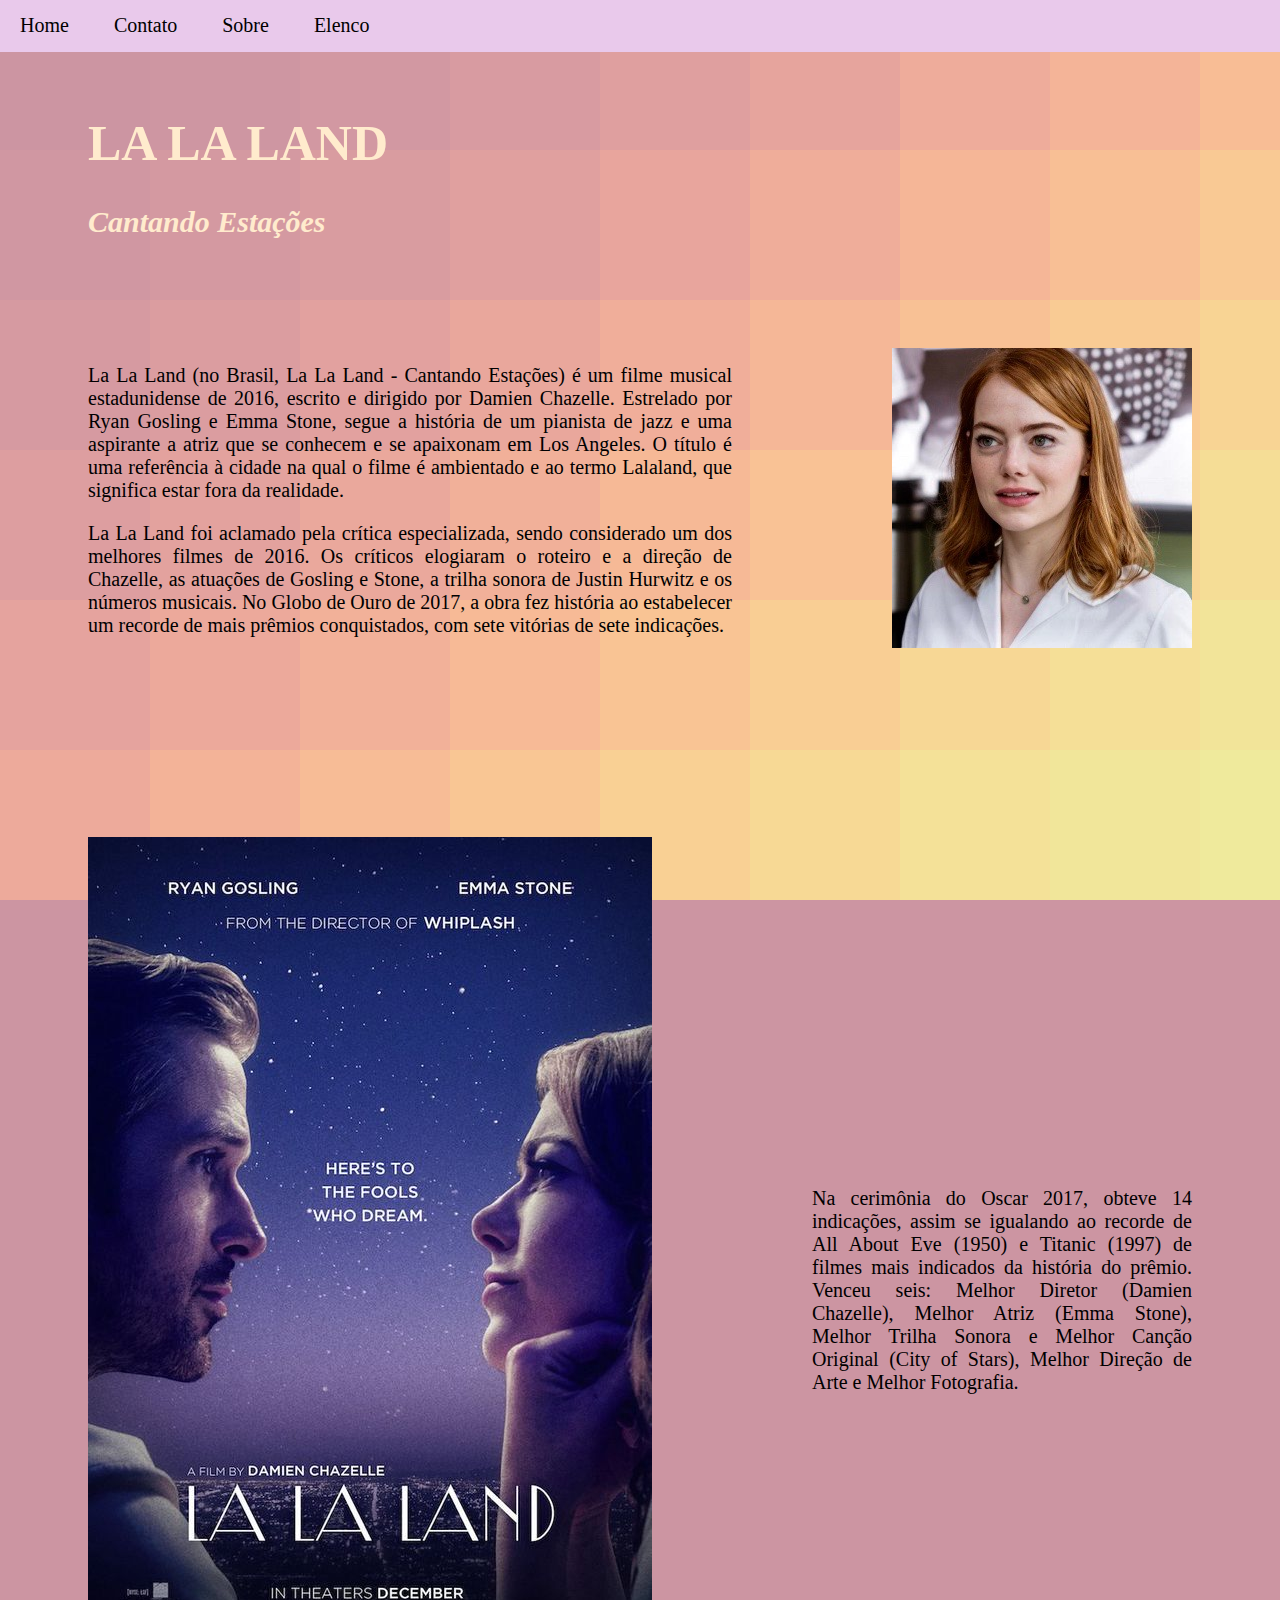
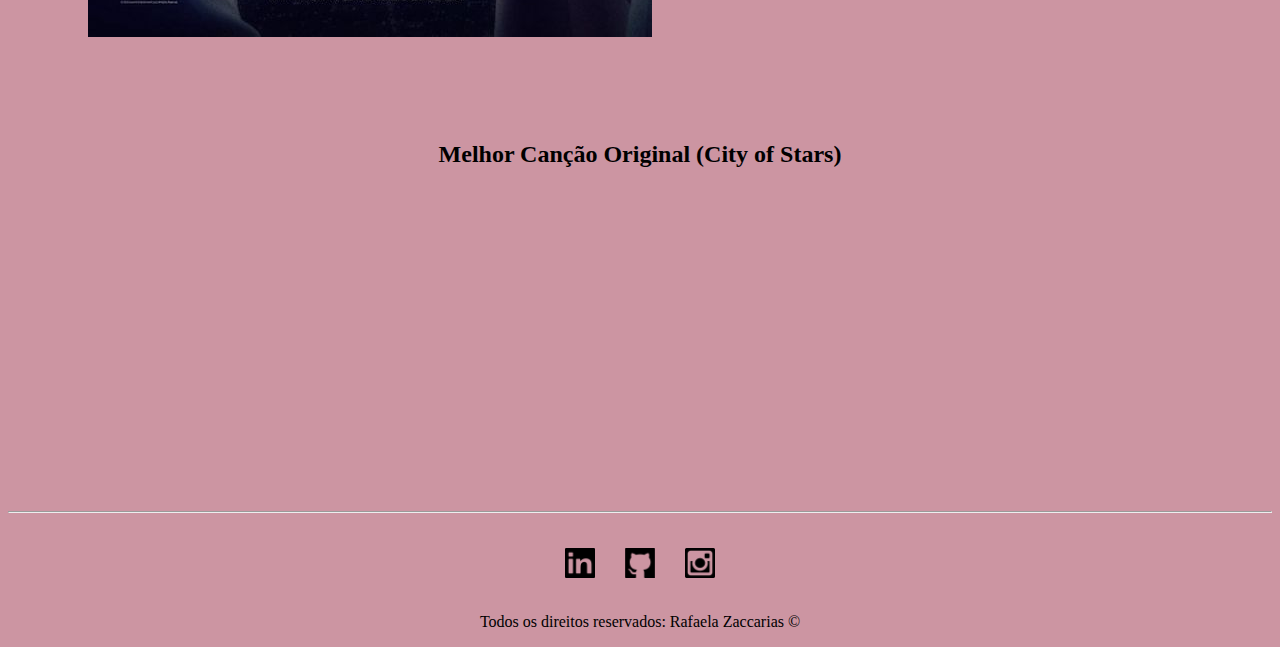
<file: index.html>
<!DOCTYPE html>
<html lang="pt-br">
<head>
    <meta charset="UTF-8">
    <meta http-equiv="X-UA-Compatible" content="IE=edge">
    <meta name="viewport" content="width=device-width, initial-scale=1.0">
    <title>Meu Perfil</title>
    <link rel="stylesheet" href="assets/css/style.css">
   

</head>
<body>

    <ul id="menu">
        <li>
           <a href="index.html"> Home </a> 
        </li>
        <li>
            <a href="contato.html"> Contato </a>
        </li>
        <li> 
           <a href="sobre.html">Sobre </a>
        </li>
        <li> 
            <a href="elenco.html">Elenco </a>
         </li>
    </ul>   

    <style>
            body{ background-color: #cc95a2;
background-image: url("data:image/svg+xml,%3Csvg xmlns='http://www.w3.org/2000/svg' width='100%25' height='100%25' viewBox='0 0 100 60'%3E%3Cg %3E%3Crect fill='%23cc95a2' width='11' height='11'/%3E%3Crect fill='%23ce96a2' x='10' width='11' height='11'/%3E%3Crect fill='%23d097a2' y='10' width='11' height='11'/%3E%3Crect fill='%23d298a2' x='20' width='11' height='11'/%3E%3Crect fill='%23d499a1' x='10' y='10' width='11' height='11'/%3E%3Crect fill='%23d69aa1' y='20' width='11' height='11'/%3E%3Crect fill='%23d89ba1' x='30' width='11' height='11'/%3E%3Crect fill='%23d99ca0' x='20' y='10' width='11' height='11'/%3E%3Crect fill='%23db9da0' x='10' y='20' width='11' height='11'/%3E%3Crect fill='%23dd9ea0' y='30' width='11' height='11'/%3E%3Crect fill='%23df9f9f' x='40' width='11' height='11'/%3E%3Crect fill='%23e0a09f' x='30' y='10' width='11' height='11'/%3E%3Crect fill='%23e2a19f' x='20' y='20' width='11' height='11'/%3E%3Crect fill='%23e3a29e' x='10' y='30' width='11' height='11'/%3E%3Crect fill='%23e5a39e' y='40' width='11' height='11'/%3E%3Crect fill='%23e6a49d' x='50' width='11' height='11'/%3E%3Crect fill='%23e8a59d' x='40' y='10' width='11' height='11'/%3E%3Crect fill='%23e9a79c' x='30' y='20' width='11' height='11'/%3E%3Crect fill='%23eaa89c' x='20' y='30' width='11' height='11'/%3E%3Crect fill='%23eca99b' x='10' y='40' width='11' height='11'/%3E%3Crect fill='%23edaa9b' y='50' width='11' height='11'/%3E%3Crect fill='%23eeac9b' x='60' width='11' height='11'/%3E%3Crect fill='%23efad9a' x='50' y='10' width='11' height='11'/%3E%3Crect fill='%23f0ae9a' x='40' y='20' width='11' height='11'/%3E%3Crect fill='%23f1b099' x='30' y='30' width='11' height='11'/%3E%3Crect fill='%23f2b199' x='20' y='40' width='11' height='11'/%3E%3Crect fill='%23f3b398' x='10' y='50' width='11' height='11'/%3E%3Crect fill='%23f4b498' x='70' width='11' height='11'/%3E%3Crect fill='%23f5b697' x='60' y='10' width='11' height='11'/%3E%3Crect fill='%23f5b797' x='50' y='20' width='11' height='11'/%3E%3Crect fill='%23f6b996' x='40' y='30' width='11' height='11'/%3E%3Crect fill='%23f7ba96' x='30' y='40' width='11' height='11'/%3E%3Crect fill='%23f7bc96' x='20' y='50' width='11' height='11'/%3E%3Crect fill='%23f8bd95' x='80' width='11' height='11'/%3E%3Crect fill='%23f8bf95' x='70' y='10' width='11' height='11'/%3E%3Crect fill='%23f8c195' x='60' y='20' width='11' height='11'/%3E%3Crect fill='%23f9c295' x='50' y='30' width='11' height='11'/%3E%3Crect fill='%23f9c494' x='40' y='40' width='11' height='11'/%3E%3Crect fill='%23f9c694' x='30' y='50' width='11' height='11'/%3E%3Crect fill='%23f9c794' x='90' width='11' height='11'/%3E%3Crect fill='%23f9c994' x='80' y='10' width='11' height='11'/%3E%3Crect fill='%23f9cb94' x='70' y='20' width='11' height='11'/%3E%3Crect fill='%23f9cd94' x='60' y='30' width='11' height='11'/%3E%3Crect fill='%23f9ce94' x='50' y='40' width='11' height='11'/%3E%3Crect fill='%23f9d094' x='40' y='50' width='11' height='11'/%3E%3Crect fill='%23f8d294' x='90' y='10' width='11' height='11'/%3E%3Crect fill='%23f8d494' x='80' y='20' width='11' height='11'/%3E%3Crect fill='%23f7d595' x='70' y='30' width='11' height='11'/%3E%3Crect fill='%23f7d795' x='60' y='40' width='11' height='11'/%3E%3Crect fill='%23f7d995' x='50' y='50' width='11' height='11'/%3E%3Crect fill='%23f6db96' x='90' y='20' width='11' height='11'/%3E%3Crect fill='%23f5dd96' x='80' y='30' width='11' height='11'/%3E%3Crect fill='%23f5df97' x='70' y='40' width='11' height='11'/%3E%3Crect fill='%23f4e198' x='60' y='50' width='11' height='11'/%3E%3Crect fill='%23f3e398' x='90' y='30' width='11' height='11'/%3E%3Crect fill='%23f2e499' x='80' y='40' width='11' height='11'/%3E%3Crect fill='%23f1e69a' x='70' y='50' width='11' height='11'/%3E%3Crect fill='%23f0e89b' x='90' y='40' width='11' height='11'/%3E%3Crect fill='%23efea9c' x='80' y='50' width='11' height='11'/%3E%3Crect fill='%23eeec9d' x='90' y='50' width='11' height='11'/%3E%3C/g%3E%3C/svg%3E");
background-attachment: fixed;
background-size: cover;;
}
</style>
   

    <h1 class= "left ml-60 pt-20 h1">LA LA LAND</h1>
    <h2 class= "left ml-60 h2"><i>Cantando Estações</i></h2>
    <!--Primeiro container -->
    <div class ="container">
        <div class= "p-50">
           

             <p class="justify p">
                La La Land (no Brasil, La La Land - Cantando Estações) é um filme musical estadunidense de 2016, escrito e dirigido por Damien Chazelle. 
                Estrelado por Ryan Gosling e Emma Stone, segue a história de um pianista de jazz e uma aspirante a atriz que se conhecem e se apaixonam em Los Angeles.
                O título é uma referência à cidade na qual o filme é ambientado e ao termo Lalaland, que significa estar fora da realidade.
             </p>
             <p class="justify p">
                La La Land foi aclamado pela crítica especializada, sendo considerado um dos melhores filmes de 2016. Os críticos elogiaram o roteiro e a direção de Chazelle, as atuações de Gosling e Stone, a trilha sonora de Justin Hurwitz e os números musicais.
                No Globo de Ouro de 2017, a obra fez história ao estabelecer um recorde de mais prêmios conquistados, com sete vitórias de sete indicações.
             </p>
             
        </div>

        <div>
            <img class = "p-50" src="assets/img/emma2.jpg" alt="Foto Lalaland">
        </div>
        
        
    </div>

    <!--Segundo container -->
    

         <div class= "container">
         
         <div>
        <img class = "p-50" src="assets/img/azul.jpg" alt="Foto Lalaland">
         </div>
       
        
         <div>
            <!--procurar depois
            <section class="-->

            <h1 class= "ml-60 center pt-20"><i></i></h1>
             <p class="justify p p-50">
                Na cerimônia do Oscar 2017, obteve 14 indicações, assim se igualando ao recorde de All About Eve (1950) e Titanic (1997) de filmes mais indicados da história do prêmio. Venceu seis: Melhor Diretor (Damien Chazelle), Melhor Atriz (Emma Stone), Melhor Trilha Sonora e Melhor Canção Original (City of Stars), Melhor Direção de Arte e Melhor Fotografia.
                </p>

               
        </div>
    
    
    </div>
    
         
    <h2 class= "center">Melhor Canção Original (City of Stars) </h2>
    <div class= "container">
        <iframe width="560" height="315" src="https://www.youtube.com/embed/i-70YWg1O2c" title="YouTube video player" frameborder="0" allow="accelerometer; autoplay; clipboard-write; encrypted-media; gyroscope; picture-in-picture" allowfullscreen>
        </iframe>
    </div>
    <hr>
    <footer>

        <div class= "container mb-50">
        
            <a href="https://www.linkedin.com/in/rafaela-zaccarias/" target="_blank">
            <img class= "tm-social p-50" src="assets/img/linkedin.png" alt="Logo do Linkedin">
            </a>
            
            <a href="https://github.com/rafaelazacca" target="_blank">
            <img class= "tm-social p-50"  src="assets/img/github.png" alt="Logo do GitHub">
            </a>
           
            <a href="https://www.instagram.com/rafaelazaccarias/" target="_blank">
            <img class= "tm-social p-50" src="assets/img/instagram.png" alt="Logo do Instagram">
            </a>

        </div>
        <p class= "center">
        Todos os direitos reservados: Rafaela Zaccarias &copy
         </p>
    </footer>
    
</body>
</html>
</file>
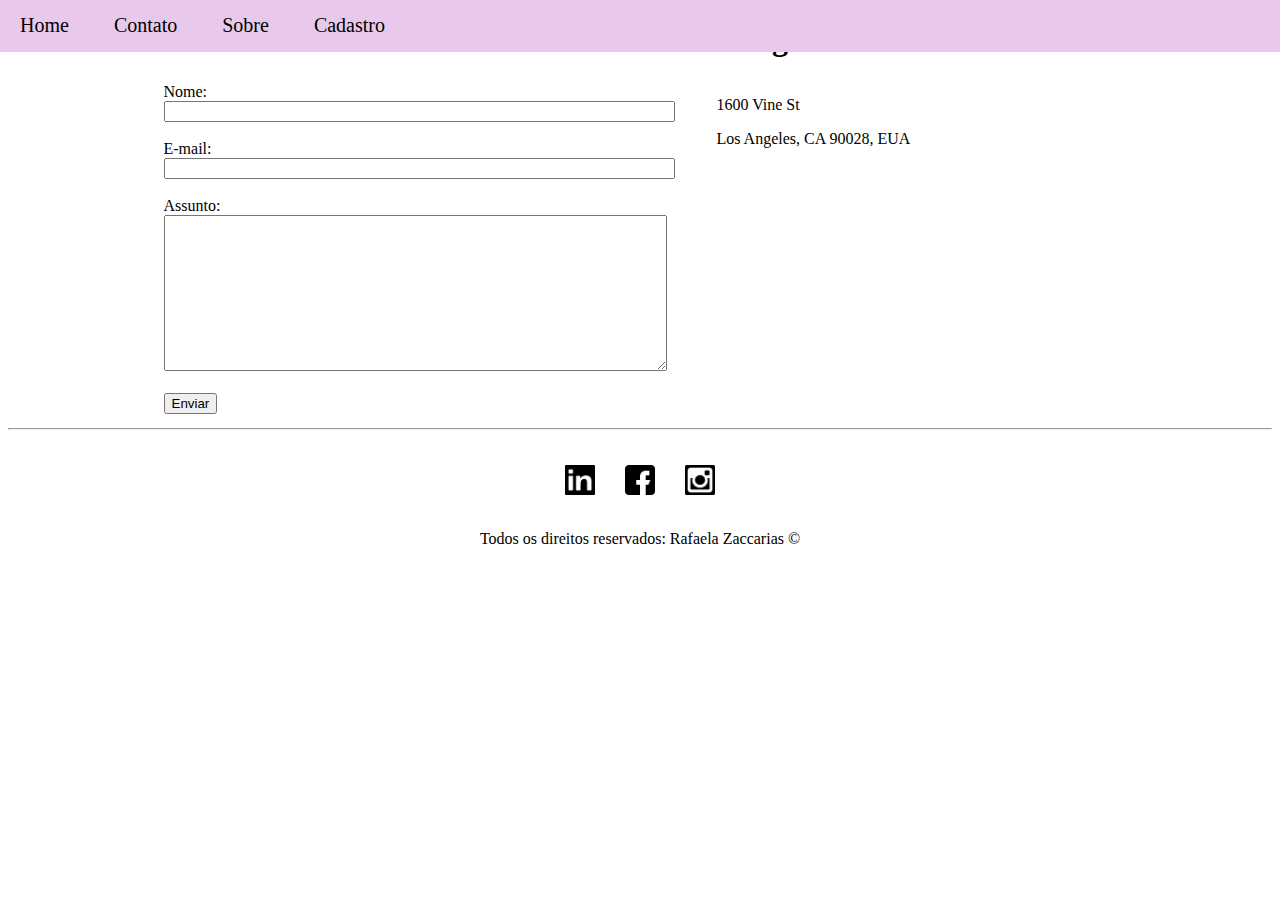
<file: contato.html>
<!DOCTYPE html>
<html lang="pt-br">
<head>
    <meta charset="UTF-8">
    <meta http-equiv="X-UA-Compatible" content="IE=edge">
    <meta name="viewport" content="width=device-width, initial-scale=1.0">
    <title>Contato</title>
    <link rel="stylesheet" href="assets/css/style.css">

</head>
<body>

    <ul id="menu">
        <li>
           <a href="index.html"> Home </a> 
        </li>
        <li>
            <a href="contato.html"> Contato </a>
        </li>
        <li> 
            <a href="sobre.html">Sobre </a>
         </li>
         <li> 
             <a href="cadastro.html">Cadastro </a>
          </li>
    </ul>

    <h1 class= "center"> Ente em contato comigo</h1>

    <div class="container mb-50">

        <div>
                <form>
                <label for="nome">Nome:</label> <br>
                <input type="text" id="nome" onkeyup='validaNome()'> 
                <div id='txtNome'></div>
                <br>
                <label for="email">E-mail:</label> <br>
                <input type="email" id="email" onkeyup='validaEmail()'> 
                <div id='txtEmail'></div>
                <br>
                <label for="assunto">Assunto:</label> <br>
                <textarea nome="assunto"id="assunto" cols="60" rows="10" onkeyup="validaAssunto()"></textarea>
                <div id='txtAssunto'></div> 
                <br>
                <button onclick="enviar()" >Enviar</button>
                </form> 
        </div>

        <div class= "ml-50">
            
            <p>1600 Vine St</p>
            <p>Los Angeles, CA 90028, EUA</p>
        
            <iframe src="https://www.google.com/maps/embed?pb=!1m18!1m12!1m3!1d3303.7955212405413!2d-118.32824728493391!3d34.100378380592815!2m3!1f0!2f0!3f0!3m2!1i1024!2i768!4f13.1!3m3!1m2!1s0x80c2bf384afe2fb1%3A0x562dd0e95d4b09fc!2s1600%20Vine%20St%2C%20Los%20Angeles%2C%20CA%2090028%2C%20EUA!5e0!3m2!1spt-BR!2sbr!4v1623936222868!5m2!1spt-BR!2sbr"
             width="400" height="250" style="border:0;"
             allowfullscreen="" loading="lazy"
             onmousemove="mapaZoom()"
             onmouseout="mapaNormal()"
             Id= 'mapa'>
            </iframe>
        
        </div>
    </div>

    <hr>
    <footer>

        <div class= "container mb-50">
        
            <a href="https://www.linkedin.com/feed/" target="_blank">
            <img class= "tm-social p-30" src="assets/img/linkedin.png" alt="Logo do Linkedin">
            </a>
            
            <a href="https://www.facebook.com/" target="_blank">
            <img class= "tm-social p-30"  src="assets/img/facebook.png" alt="Logo do Facebook">
            </a>
           
            <a href="https://www.instagram.com/" target="_blank">
            <img class= "tm-social p-30" src="assets/img/instagram.png" alt="Logo do Instagram">
            </a>

        </div>
        <p class= "center">
        Todos os direitos reservados: Rafaela Zaccarias &copy
         </p>
    </footer>

    <script src="assets/js/script.js"></script> 

</body>
</html>
</file>
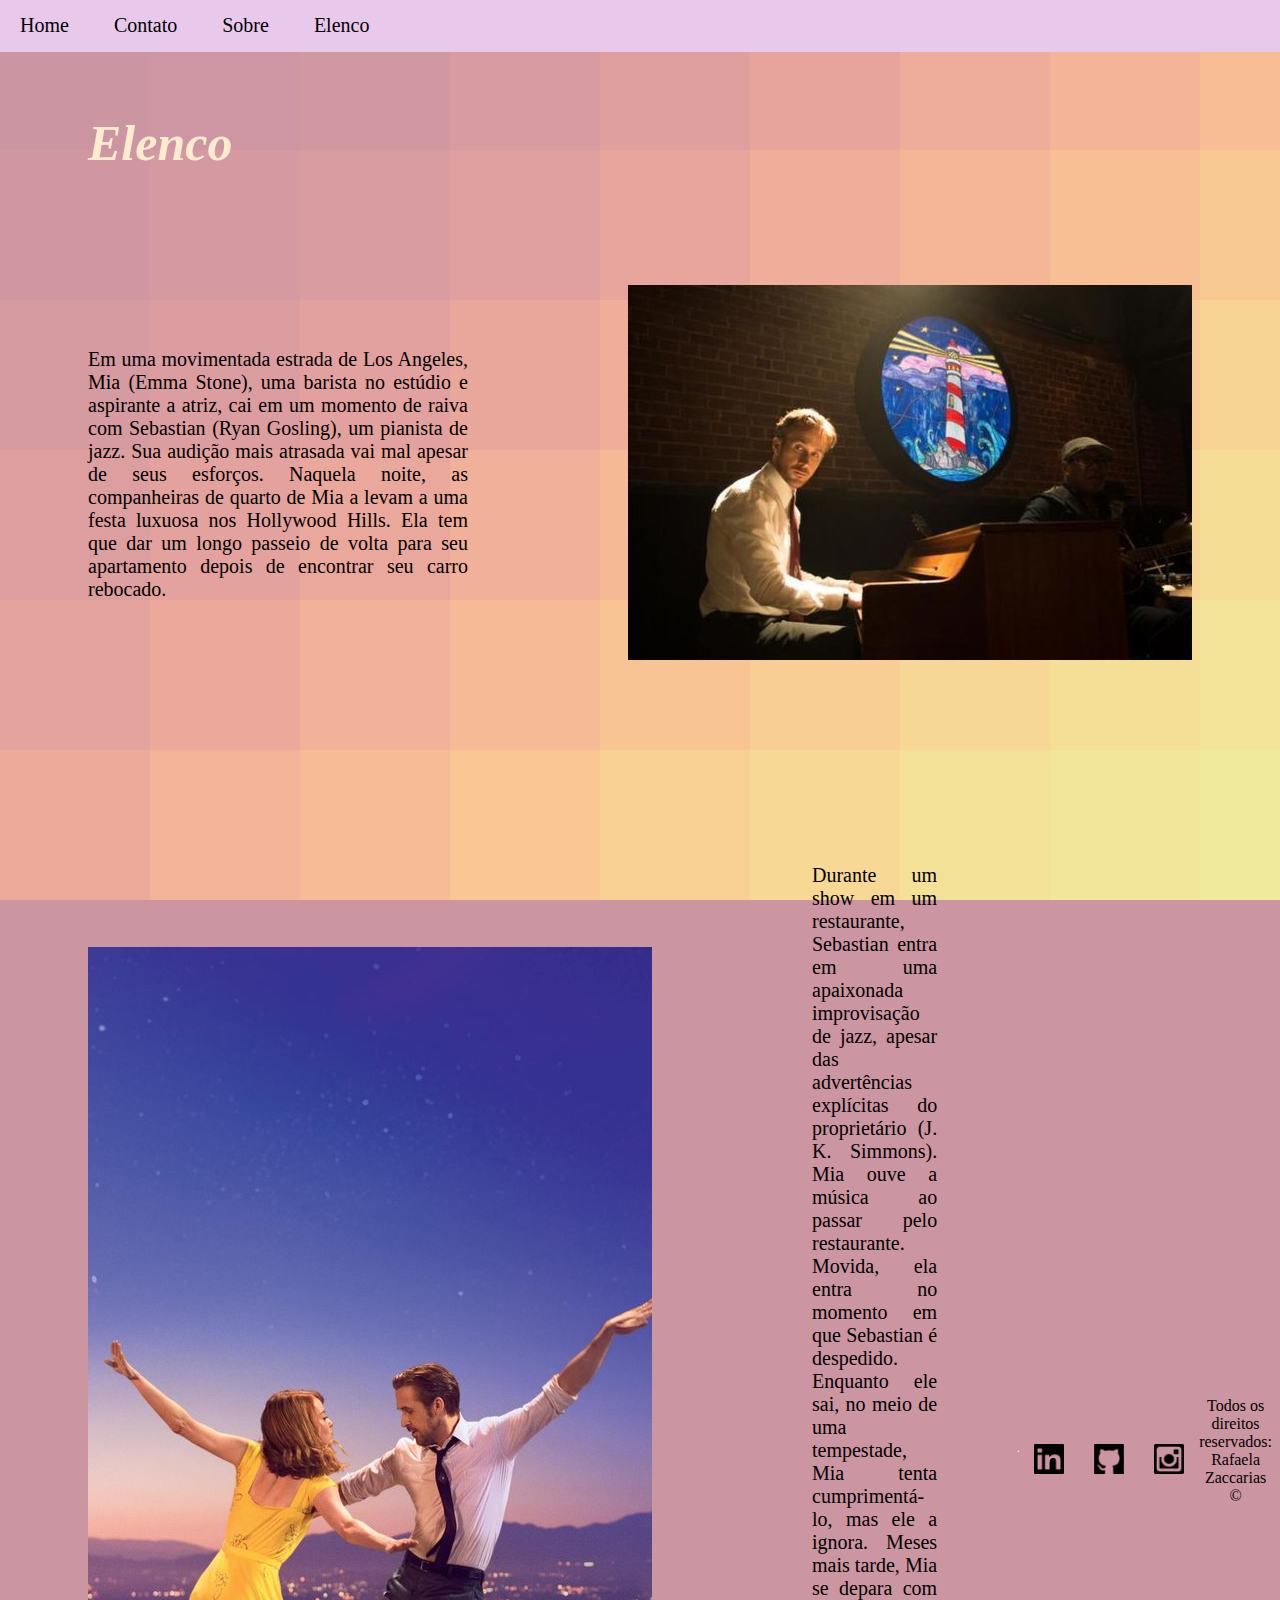
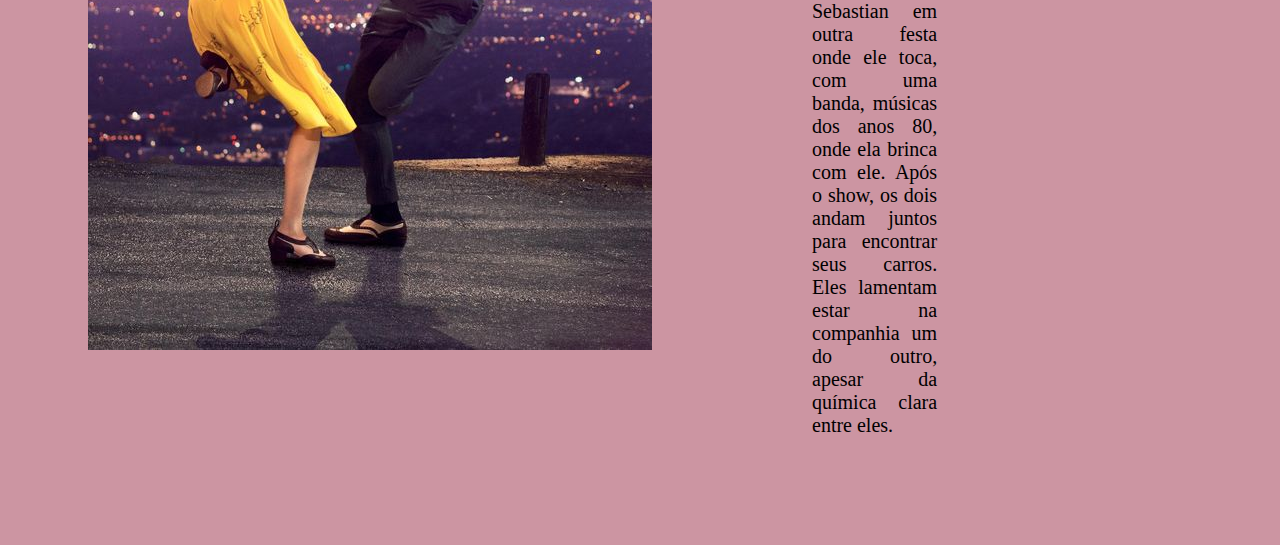
<file: elenco.html>
<!DOCTYPE html>
<html lang="pt-br">
<head>
    <meta charset="UTF-8">
    <meta http-equiv="X-UA-Compatible" content="IE=edge">
    <meta name="viewport" content="width=device-width, initial-scale=1.0">
    <link rel="stylesheet" href="assets/css/style.css">
    <title>Elenco</title>
</head>
<body>

    <ul id="menu">
        <li>
           <a href="index.html"> Home </a> 
        </li>
        <li>
            <a href="contato.html"> Contato </a>
        </li>
        <li> 
           <a href="sobre.html">Sobre </a>
        </li>
        <li> 
            <a href="elenco.html">Elenco </a>
         </li>
    </ul>   

    <style>
        body{ background-color: #cc95a2;
background-image: url("data:image/svg+xml,%3Csvg xmlns='http://www.w3.org/2000/svg' width='100%25' height='100%25' viewBox='0 0 100 60'%3E%3Cg %3E%3Crect fill='%23cc95a2' width='11' height='11'/%3E%3Crect fill='%23ce96a2' x='10' width='11' height='11'/%3E%3Crect fill='%23d097a2' y='10' width='11' height='11'/%3E%3Crect fill='%23d298a2' x='20' width='11' height='11'/%3E%3Crect fill='%23d499a1' x='10' y='10' width='11' height='11'/%3E%3Crect fill='%23d69aa1' y='20' width='11' height='11'/%3E%3Crect fill='%23d89ba1' x='30' width='11' height='11'/%3E%3Crect fill='%23d99ca0' x='20' y='10' width='11' height='11'/%3E%3Crect fill='%23db9da0' x='10' y='20' width='11' height='11'/%3E%3Crect fill='%23dd9ea0' y='30' width='11' height='11'/%3E%3Crect fill='%23df9f9f' x='40' width='11' height='11'/%3E%3Crect fill='%23e0a09f' x='30' y='10' width='11' height='11'/%3E%3Crect fill='%23e2a19f' x='20' y='20' width='11' height='11'/%3E%3Crect fill='%23e3a29e' x='10' y='30' width='11' height='11'/%3E%3Crect fill='%23e5a39e' y='40' width='11' height='11'/%3E%3Crect fill='%23e6a49d' x='50' width='11' height='11'/%3E%3Crect fill='%23e8a59d' x='40' y='10' width='11' height='11'/%3E%3Crect fill='%23e9a79c' x='30' y='20' width='11' height='11'/%3E%3Crect fill='%23eaa89c' x='20' y='30' width='11' height='11'/%3E%3Crect fill='%23eca99b' x='10' y='40' width='11' height='11'/%3E%3Crect fill='%23edaa9b' y='50' width='11' height='11'/%3E%3Crect fill='%23eeac9b' x='60' width='11' height='11'/%3E%3Crect fill='%23efad9a' x='50' y='10' width='11' height='11'/%3E%3Crect fill='%23f0ae9a' x='40' y='20' width='11' height='11'/%3E%3Crect fill='%23f1b099' x='30' y='30' width='11' height='11'/%3E%3Crect fill='%23f2b199' x='20' y='40' width='11' height='11'/%3E%3Crect fill='%23f3b398' x='10' y='50' width='11' height='11'/%3E%3Crect fill='%23f4b498' x='70' width='11' height='11'/%3E%3Crect fill='%23f5b697' x='60' y='10' width='11' height='11'/%3E%3Crect fill='%23f5b797' x='50' y='20' width='11' height='11'/%3E%3Crect fill='%23f6b996' x='40' y='30' width='11' height='11'/%3E%3Crect fill='%23f7ba96' x='30' y='40' width='11' height='11'/%3E%3Crect fill='%23f7bc96' x='20' y='50' width='11' height='11'/%3E%3Crect fill='%23f8bd95' x='80' width='11' height='11'/%3E%3Crect fill='%23f8bf95' x='70' y='10' width='11' height='11'/%3E%3Crect fill='%23f8c195' x='60' y='20' width='11' height='11'/%3E%3Crect fill='%23f9c295' x='50' y='30' width='11' height='11'/%3E%3Crect fill='%23f9c494' x='40' y='40' width='11' height='11'/%3E%3Crect fill='%23f9c694' x='30' y='50' width='11' height='11'/%3E%3Crect fill='%23f9c794' x='90' width='11' height='11'/%3E%3Crect fill='%23f9c994' x='80' y='10' width='11' height='11'/%3E%3Crect fill='%23f9cb94' x='70' y='20' width='11' height='11'/%3E%3Crect fill='%23f9cd94' x='60' y='30' width='11' height='11'/%3E%3Crect fill='%23f9ce94' x='50' y='40' width='11' height='11'/%3E%3Crect fill='%23f9d094' x='40' y='50' width='11' height='11'/%3E%3Crect fill='%23f8d294' x='90' y='10' width='11' height='11'/%3E%3Crect fill='%23f8d494' x='80' y='20' width='11' height='11'/%3E%3Crect fill='%23f7d595' x='70' y='30' width='11' height='11'/%3E%3Crect fill='%23f7d795' x='60' y='40' width='11' height='11'/%3E%3Crect fill='%23f7d995' x='50' y='50' width='11' height='11'/%3E%3Crect fill='%23f6db96' x='90' y='20' width='11' height='11'/%3E%3Crect fill='%23f5dd96' x='80' y='30' width='11' height='11'/%3E%3Crect fill='%23f5df97' x='70' y='40' width='11' height='11'/%3E%3Crect fill='%23f4e198' x='60' y='50' width='11' height='11'/%3E%3Crect fill='%23f3e398' x='90' y='30' width='11' height='11'/%3E%3Crect fill='%23f2e499' x='80' y='40' width='11' height='11'/%3E%3Crect fill='%23f1e69a' x='70' y='50' width='11' height='11'/%3E%3Crect fill='%23f0e89b' x='90' y='40' width='11' height='11'/%3E%3Crect fill='%23efea9c' x='80' y='50' width='11' height='11'/%3E%3Crect fill='%23eeec9d' x='90' y='50' width='11' height='11'/%3E%3C/g%3E%3C/svg%3E");
background-attachment: fixed;
background-size: cover;;
}
</style>


<h1 class= "left ml-60 pt-20 h1"><i>Elenco</i></h1>
    

<div class ="container">
    <div class= "p-50">
       

         <p class="justify p">
            Em uma movimentada estrada de Los Angeles, Mia (Emma Stone), uma barista no estúdio e aspirante a atriz, cai em um momento de raiva com Sebastian (Ryan Gosling), um pianista de jazz. Sua audição mais atrasada vai mal apesar de seus esforços. Naquela noite, as companheiras de quarto de Mia a levam a uma festa luxuosa nos Hollywood Hills. Ela tem que dar um longo passeio de volta para seu apartamento depois de encontrar seu carro rebocado.</p>
         </p>

         
         
    </div>

    <div>
        <img class = "p-50" src="assets/img/ryam.jpg" alt="Foto Lalaland">
    </div>
    
    
</div>

<div class ="container">
    
    <div>
        <img class = "p-50" src="assets/img/pordosol.jpg" alt="Foto Lalaland">
    </div>
    
    <div class= "p-50">


         <p class="justify p">
            Durante um show em um restaurante, Sebastian entra em uma apaixonada improvisação de jazz, apesar das advertências explícitas do proprietário (J. K. Simmons). Mia ouve a música ao passar pelo restaurante. Movida, ela entra no momento em que Sebastian é despedido. Enquanto ele sai, no meio de uma tempestade, Mia tenta cumprimentá-lo, mas ele a ignora. Meses mais tarde, Mia se depara com Sebastian em outra festa onde ele toca, com uma banda, músicas dos anos 80, onde ela brinca com ele. Após o show, os dois andam juntos para encontrar seus carros. Eles lamentam estar na companhia um do outro, apesar da química clara entre eles.
        </p>
  
</div>


<hr>

<div class ="container">

        <a href="https://www.linkedin.com/in/rafaela-zaccarias/" target="_blank">
            <img class= "tm-social p-50" src="assets/img/linkedin.png" alt="Logo do Linkedin">
            </a>
            
            <a href="https://github.com/rafaelazacca" target="_blank">
            <img class= "tm-social p-50"  src="assets/img/github.png" alt="Logo do GitHub">
            </a>
           
            <a href="https://www.instagram.com/rafaelazaccarias/" target="_blank">
            <img class= "tm-social p-50" src="assets/img/instagram.png" alt="Logo do Instagram">
            </a>

    </div>
    <p class= "center">
    Todos os direitos reservados: Rafaela Zaccarias &copy
     </p>
</footer>

<script src="assets/js/script.js"></script> 

    </body>
</html>
</file>
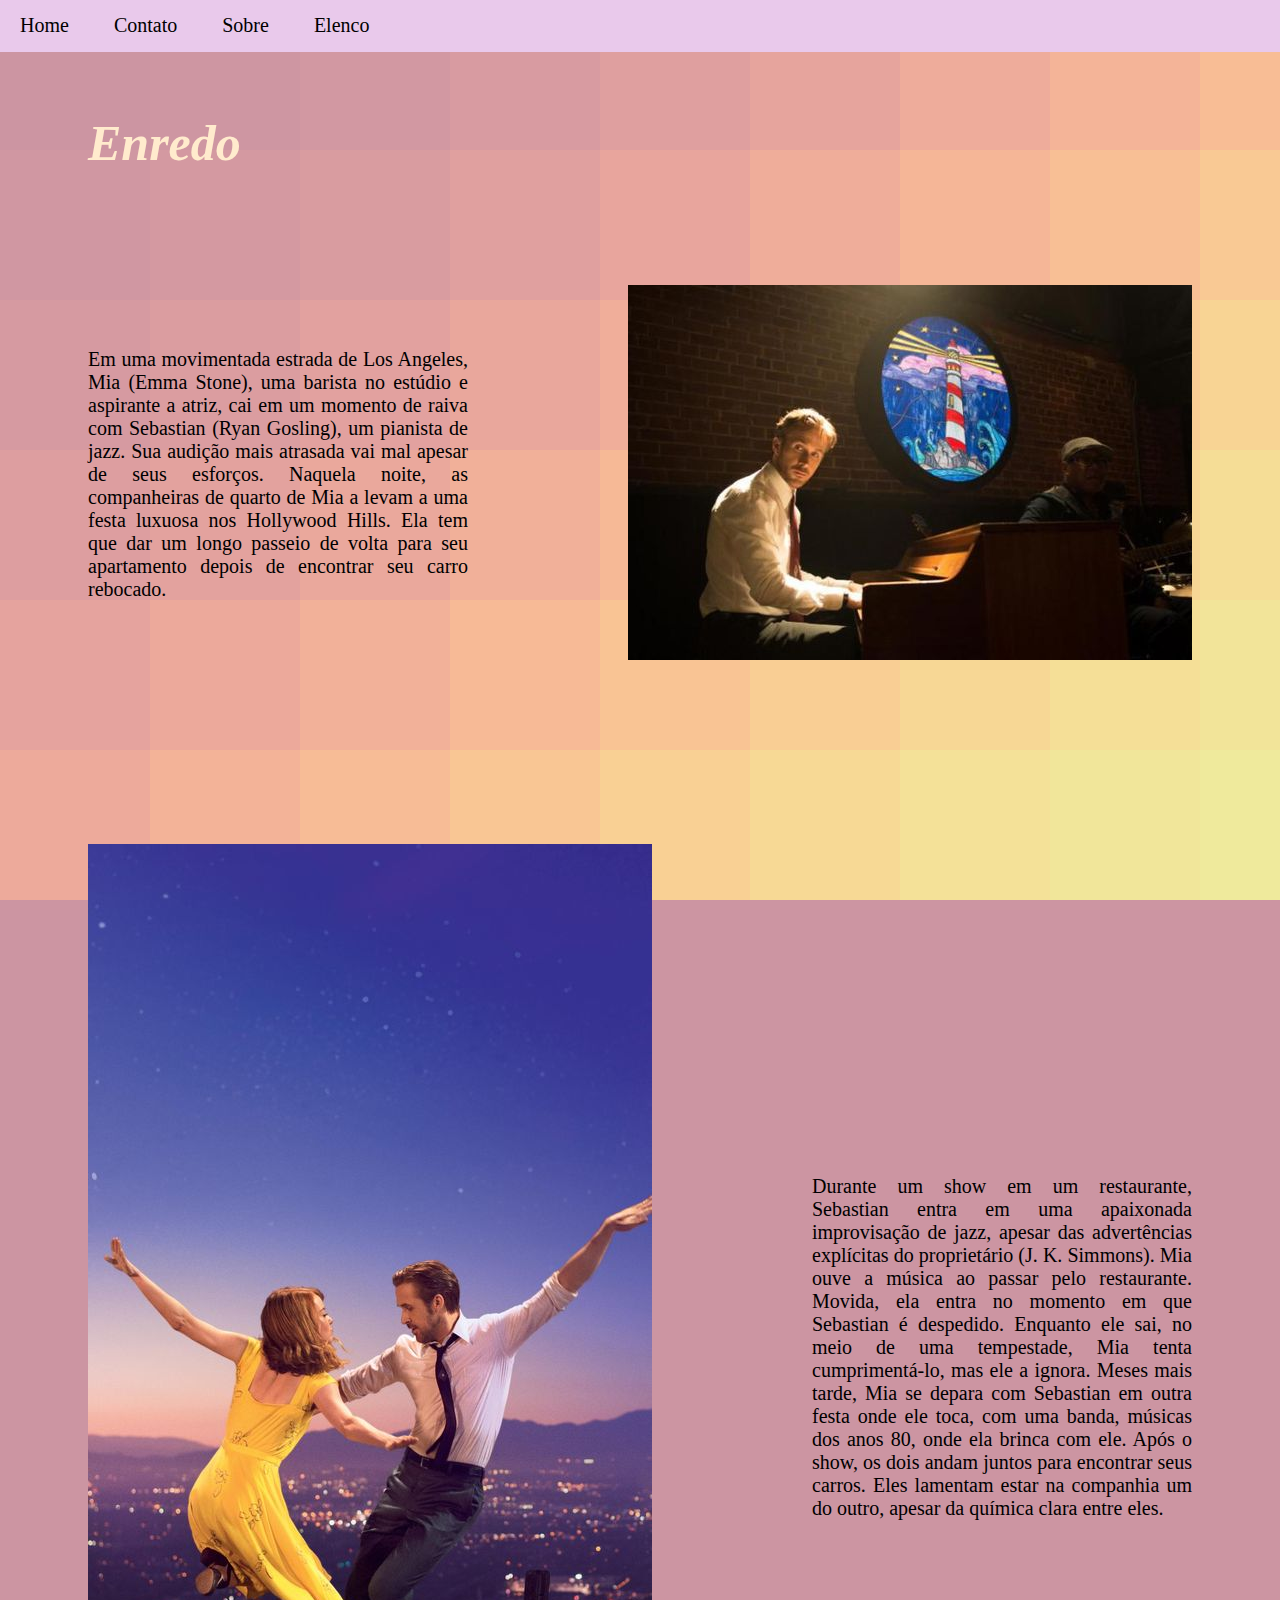
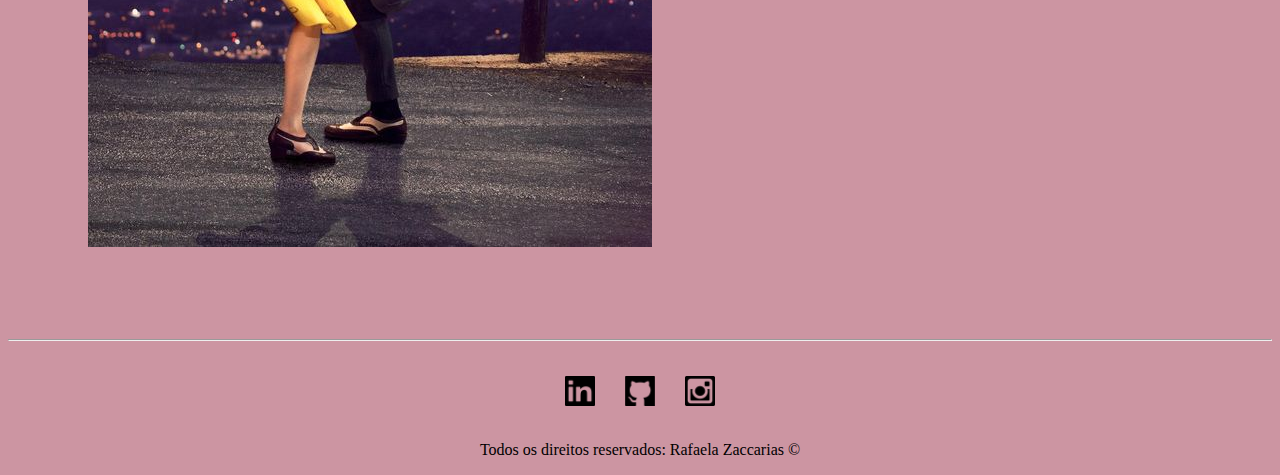
<file: sobre.html>
<!DOCTYPE html>
<html lang="pt-br">
<head>
    <meta charset="UTF-8">
    <meta http-equiv="X-UA-Compatible" content="IE=edge">
    <meta name="viewport" content="width=device-width, initial-scale=1.0">
    <link rel="stylesheet" href="assets/css/style.css">
    <title>Sobre</title>
</head>
<body>

    <ul id="menu">
        <li>
           <a href="index.html"> Home </a> 
        </li>
        <li>
            <a href="contato.html"> Contato </a>
        </li>
        <li> 
           <a href="sobre.html">Sobre </a>
        </li>
        <li> 
            <a href="elenco.html">Elenco </a>
         </li>
    </ul>   

    <style>
        body{ background-color: #cc95a2;
background-image: url("data:image/svg+xml,%3Csvg xmlns='http://www.w3.org/2000/svg' width='100%25' height='100%25' viewBox='0 0 100 60'%3E%3Cg %3E%3Crect fill='%23cc95a2' width='11' height='11'/%3E%3Crect fill='%23ce96a2' x='10' width='11' height='11'/%3E%3Crect fill='%23d097a2' y='10' width='11' height='11'/%3E%3Crect fill='%23d298a2' x='20' width='11' height='11'/%3E%3Crect fill='%23d499a1' x='10' y='10' width='11' height='11'/%3E%3Crect fill='%23d69aa1' y='20' width='11' height='11'/%3E%3Crect fill='%23d89ba1' x='30' width='11' height='11'/%3E%3Crect fill='%23d99ca0' x='20' y='10' width='11' height='11'/%3E%3Crect fill='%23db9da0' x='10' y='20' width='11' height='11'/%3E%3Crect fill='%23dd9ea0' y='30' width='11' height='11'/%3E%3Crect fill='%23df9f9f' x='40' width='11' height='11'/%3E%3Crect fill='%23e0a09f' x='30' y='10' width='11' height='11'/%3E%3Crect fill='%23e2a19f' x='20' y='20' width='11' height='11'/%3E%3Crect fill='%23e3a29e' x='10' y='30' width='11' height='11'/%3E%3Crect fill='%23e5a39e' y='40' width='11' height='11'/%3E%3Crect fill='%23e6a49d' x='50' width='11' height='11'/%3E%3Crect fill='%23e8a59d' x='40' y='10' width='11' height='11'/%3E%3Crect fill='%23e9a79c' x='30' y='20' width='11' height='11'/%3E%3Crect fill='%23eaa89c' x='20' y='30' width='11' height='11'/%3E%3Crect fill='%23eca99b' x='10' y='40' width='11' height='11'/%3E%3Crect fill='%23edaa9b' y='50' width='11' height='11'/%3E%3Crect fill='%23eeac9b' x='60' width='11' height='11'/%3E%3Crect fill='%23efad9a' x='50' y='10' width='11' height='11'/%3E%3Crect fill='%23f0ae9a' x='40' y='20' width='11' height='11'/%3E%3Crect fill='%23f1b099' x='30' y='30' width='11' height='11'/%3E%3Crect fill='%23f2b199' x='20' y='40' width='11' height='11'/%3E%3Crect fill='%23f3b398' x='10' y='50' width='11' height='11'/%3E%3Crect fill='%23f4b498' x='70' width='11' height='11'/%3E%3Crect fill='%23f5b697' x='60' y='10' width='11' height='11'/%3E%3Crect fill='%23f5b797' x='50' y='20' width='11' height='11'/%3E%3Crect fill='%23f6b996' x='40' y='30' width='11' height='11'/%3E%3Crect fill='%23f7ba96' x='30' y='40' width='11' height='11'/%3E%3Crect fill='%23f7bc96' x='20' y='50' width='11' height='11'/%3E%3Crect fill='%23f8bd95' x='80' width='11' height='11'/%3E%3Crect fill='%23f8bf95' x='70' y='10' width='11' height='11'/%3E%3Crect fill='%23f8c195' x='60' y='20' width='11' height='11'/%3E%3Crect fill='%23f9c295' x='50' y='30' width='11' height='11'/%3E%3Crect fill='%23f9c494' x='40' y='40' width='11' height='11'/%3E%3Crect fill='%23f9c694' x='30' y='50' width='11' height='11'/%3E%3Crect fill='%23f9c794' x='90' width='11' height='11'/%3E%3Crect fill='%23f9c994' x='80' y='10' width='11' height='11'/%3E%3Crect fill='%23f9cb94' x='70' y='20' width='11' height='11'/%3E%3Crect fill='%23f9cd94' x='60' y='30' width='11' height='11'/%3E%3Crect fill='%23f9ce94' x='50' y='40' width='11' height='11'/%3E%3Crect fill='%23f9d094' x='40' y='50' width='11' height='11'/%3E%3Crect fill='%23f8d294' x='90' y='10' width='11' height='11'/%3E%3Crect fill='%23f8d494' x='80' y='20' width='11' height='11'/%3E%3Crect fill='%23f7d595' x='70' y='30' width='11' height='11'/%3E%3Crect fill='%23f7d795' x='60' y='40' width='11' height='11'/%3E%3Crect fill='%23f7d995' x='50' y='50' width='11' height='11'/%3E%3Crect fill='%23f6db96' x='90' y='20' width='11' height='11'/%3E%3Crect fill='%23f5dd96' x='80' y='30' width='11' height='11'/%3E%3Crect fill='%23f5df97' x='70' y='40' width='11' height='11'/%3E%3Crect fill='%23f4e198' x='60' y='50' width='11' height='11'/%3E%3Crect fill='%23f3e398' x='90' y='30' width='11' height='11'/%3E%3Crect fill='%23f2e499' x='80' y='40' width='11' height='11'/%3E%3Crect fill='%23f1e69a' x='70' y='50' width='11' height='11'/%3E%3Crect fill='%23f0e89b' x='90' y='40' width='11' height='11'/%3E%3Crect fill='%23efea9c' x='80' y='50' width='11' height='11'/%3E%3Crect fill='%23eeec9d' x='90' y='50' width='11' height='11'/%3E%3C/g%3E%3C/svg%3E");
background-attachment: fixed;
background-size: cover;;
}
</style>


<h1 class= "left ml-60 pt-20 h1"><i>Enredo</i></h1>
    

<div class ="container">
    <div class= "p-50">
       

         <p class="justify p">
            Em uma movimentada estrada de Los Angeles, Mia (Emma Stone), uma barista no estúdio e aspirante a atriz, cai em um momento de raiva com Sebastian (Ryan Gosling), um pianista de jazz. Sua audição mais atrasada vai mal apesar de seus esforços. Naquela noite, as companheiras de quarto de Mia a levam a uma festa luxuosa nos Hollywood Hills. Ela tem que dar um longo passeio de volta para seu apartamento depois de encontrar seu carro rebocado.</p>
         </p>

         
         
    </div>

    <div>
        <img class = "p-50" src="assets/img/ryam.jpg" alt="Foto Lalaland">
    </div>
    
    
</div>

<div class ="container">
    
    <div>
        <img class = "p-50" src="assets/img/pordosol.jpg" alt="Foto Lalaland">
    </div>
    
    <div class= "p-50">


         <p class="justify p">
            Durante um show em um restaurante, Sebastian entra em uma apaixonada improvisação de jazz, apesar das advertências explícitas do proprietário (J. K. Simmons). Mia ouve a música ao passar pelo restaurante. Movida, ela entra no momento em que Sebastian é despedido. Enquanto ele sai, no meio de uma tempestade, Mia tenta cumprimentá-lo, mas ele a ignora. Meses mais tarde, Mia se depara com Sebastian em outra festa onde ele toca, com uma banda, músicas dos anos 80, onde ela brinca com ele. Após o show, os dois andam juntos para encontrar seus carros. Eles lamentam estar na companhia um do outro, apesar da química clara entre eles.</p>

         
    </div>

    
    
    
</div>

<hr>





<div class ="container">

        <a href="https://www.linkedin.com/in/rafaela-zaccarias/" target="_blank">
            <img class= "tm-social p-50" src="assets/img/linkedin.png" alt="Logo do Linkedin">
            </a>
            
            <a href="https://github.com/rafaelazacca" target="_blank">
            <img class= "tm-social p-50"  src="assets/img/github.png" alt="Logo do GitHub">
            </a>
           
            <a href="https://www.instagram.com/rafaelazaccarias/" target="_blank">
            <img class= "tm-social p-50" src="assets/img/instagram.png" alt="Logo do Instagram">
            </a>

    </div>
    <p class= "center">
    Todos os direitos reservados: Rafaela Zaccarias &copy
     </p>
</footer>

<script src="assets/js/script.js"></script> 

    </body>
</html>
</file>
<file: assets/css/style.css>
/*Estilos da página index.html*/
.center {
    text-align: center;
}

.justify{
    text-align: justify;
}

.full {

    width: 100vw;
}

/*Tamanho da fonte do parágrafo*/
.p {
    font-size: 20px;
    color:black;
        }
.h1 {
    font-size: 50px; 
    color: blanchedalmond;
}

.h2 {
    font-size: 30px;
    color:blanchedalmond
}


/*container do vídeo*/
.container {
    display: flex;
    flex-flow: row;
    justify-content: center;
    align-items: center;
    margin-top: 20px
}

/*.container1 {
    display: flex;
    flex-flow: row;
    justify-content: center;
    align-items: center;
    margin-top: 5px
}*/

#menu {
    margin: 10px 0;
    padding: 15px 0;
    width: 100%;
    background-color:#e9c9eb;
    position: fixed;
    top: 0;
    left: 0;
    margin-top: -1px;
}

#menu li{
    display: inline;
    padding: 20px;
    
}

#menu li a {
    text-decoration: none; 
    color:black;
    font-size: 20px;
}

#menu li a:hover{
    color:rgb(80, 13, 236)
}

/*Parágrafo e distancia da foto*/
.p-50 {

    padding: 80px
}

.tm-social {
    width: 30px;
    height: 30px;
    padding: 15px;
}

/*Margem das redes*/
.mb-50 {
        margin-bottom: 10px ;
}

/*Margem do título*/
.ml-60 {
    
    margin-left: 80px;
}

.pt-20 {
    padding-top: 80px;
}


/*Estilos da página contato.html*/

.ml-50{
    margin-left: 50px;
}
</file>
